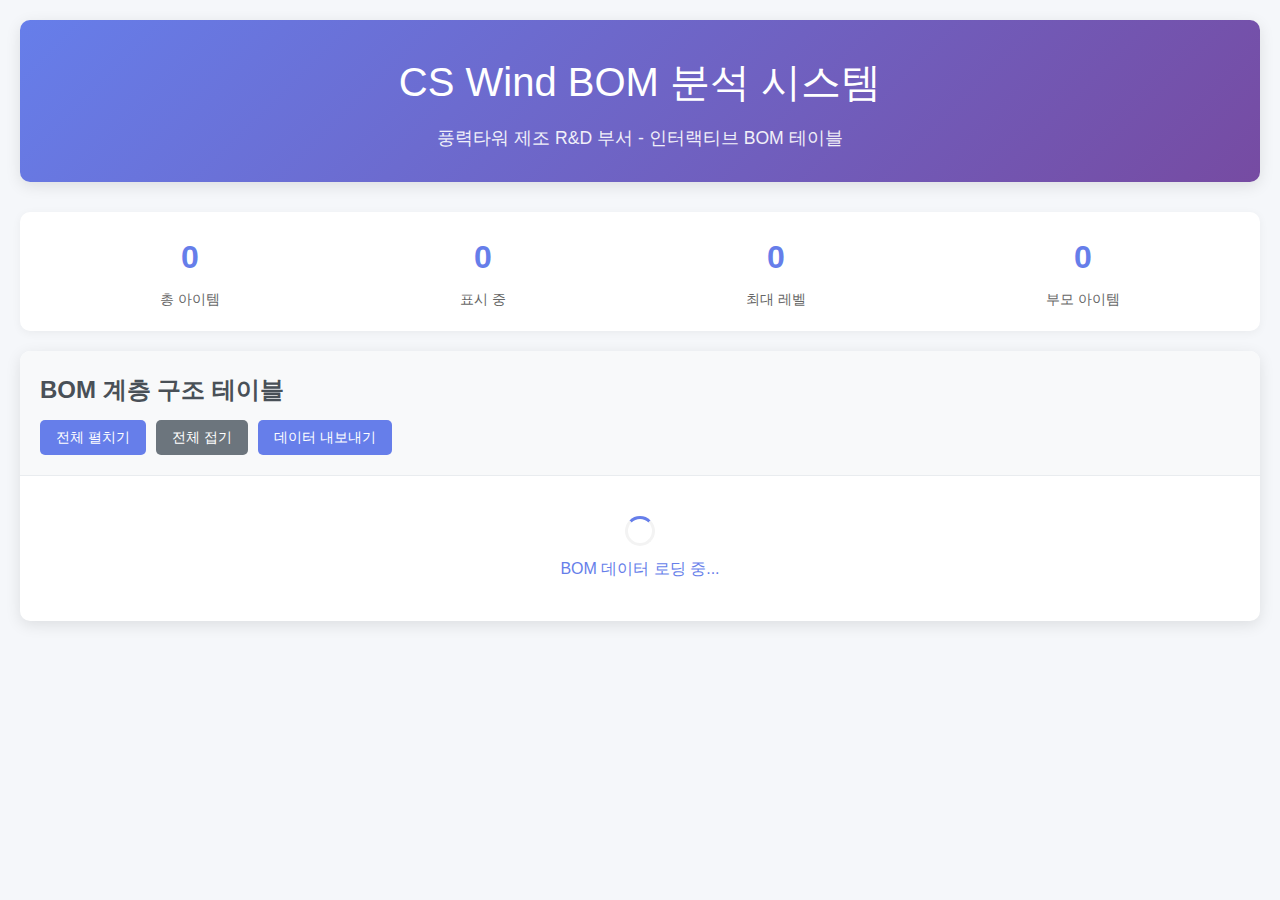
<file: bom-interactive-table.html>
<!DOCTYPE html>
<html lang="ko">
<head>
    <meta charset="UTF-8">
    <meta name="viewport" content="width=device-width, initial-scale=1.0">
    <title>CS Wind - 인터랙티브 BOM 테이블</title>
    <style>
        * {
            margin: 0;
            padding: 0;
            box-sizing: border-box;
        }

        body {
            font-family: 'Segoe UI', Tahoma, Geneva, Verdana, sans-serif;
            background-color: #f5f7fa;
            color: #333;
            line-height: 1.6;
        }

        .container {
            max-width: 1400px;
            margin: 0 auto;
            padding: 20px;
        }

        .header {
            background: linear-gradient(135deg, #667eea 0%, #764ba2 100%);
            color: white;
            padding: 30px;
            border-radius: 10px;
            margin-bottom: 30px;
            text-align: center;
            box-shadow: 0 4px 15px rgba(0,0,0,0.1);
        }

        .header h1 {
            font-size: 2.5rem;
            margin-bottom: 10px;
            font-weight: 300;
        }

        .header p {
            font-size: 1.1rem;
            opacity: 0.9;
        }

        .stats-bar {
            display: flex;
            justify-content: space-around;
            background: white;
            padding: 20px;
            border-radius: 10px;
            margin-bottom: 20px;
            box-shadow: 0 2px 10px rgba(0,0,0,0.05);
        }

        .stat-item {
            text-align: center;
        }

        .stat-number {
            font-size: 2rem;
            font-weight: bold;
            color: #667eea;
        }

        .stat-label {
            font-size: 0.9rem;
            color: #666;
            margin-top: 5px;
        }

        .table-container {
            background: white;
            border-radius: 10px;
            overflow: hidden;
            box-shadow: 0 4px 15px rgba(0,0,0,0.1);
        }

        .table-header {
            background: #f8f9fa;
            padding: 20px;
            border-bottom: 1px solid #e9ecef;
        }

        .table-header h2 {
            color: #495057;
            margin-bottom: 10px;
        }

        .controls {
            display: flex;
            gap: 10px;
            flex-wrap: wrap;
        }

        .btn {
            padding: 8px 16px;
            border: none;
            border-radius: 5px;
            cursor: pointer;
            font-size: 0.9rem;
            transition: all 0.3s ease;
        }

        .btn-primary {
            background: #667eea;
            color: white;
        }

        .btn-primary:hover {
            background: #5a6fd8;
            transform: translateY(-1px);
        }

        .btn-secondary {
            background: #6c757d;
            color: white;
        }

        .btn-secondary:hover {
            background: #5a6268;
        }

        #bomTable {
            width: 100%;
            border-collapse: collapse;
            font-size: 0.9rem;
        }

        #bomTable thead {
            background: linear-gradient(135deg, #667eea 0%, #764ba2 100%);
            color: white;
        }

        #bomTable th {
            padding: 15px 10px;
            text-align: left;
            font-weight: 600;
            border-right: 1px solid rgba(255,255,255,0.2);
            white-space: nowrap;
        }

        #bomTable th:last-child {
            border-right: none;
        }

        #bomTable tbody tr {
            border-bottom: 1px solid #e9ecef;
            transition: background-color 0.2s ease;
        }

        #bomTable tbody tr:hover {
            background-color: #f8f9fa;
        }

        #bomTable td {
            padding: 12px 10px;
            border-right: 1px solid #e9ecef;
            vertical-align: middle;
        }

        #bomTable td:last-child {
            border-right: none;
        }

        .toggle-icon {
            cursor: pointer;
            user-select: none;
            margin-right: 8px;
            color: #667eea;
            font-weight: bold;
            font-size: 1.1rem;
            transition: transform 0.2s ease;
        }

        .toggle-icon:hover {
            color: #5a6fd8;
            transform: scale(1.2);
        }

        .name-cell {
            cursor: pointer;
            display: flex;
            align-items: center;
        }

        .name-text {
            flex: 1;
        }

        /* 계층 구조 들여쓰기 */
        .depth-1 .name-cell { padding-left: 10px; }
        .depth-2 .name-cell { padding-left: 30px; }
        .depth-3 .name-cell { padding-left: 50px; }
        .depth-4 .name-cell { padding-left: 70px; }
        .depth-5 .name-cell { padding-left: 90px; }

        /* 계층별 배경색 구분 */
        .depth-1 { background-color: #fff; }
        .depth-2 { background-color: #f8f9ff; }
        .depth-3 { background-color: #f0f4ff; }
        .depth-4 { background-color: #e8f0ff; }
        .depth-5 { background-color: #e0ecff; }

        .hidden-row {
            display: none !important;
        }

        .expanded .toggle-icon {
            transform: rotate(90deg);
        }

        /* 반응형 디자인 */
        @media (max-width: 768px) {
            .container {
                padding: 10px;
            }
            
            .header h1 {
                font-size: 1.8rem;
            }
            
            .stats-bar {
                flex-direction: column;
                gap: 10px;
            }
            
            #bomTable {
                font-size: 0.8rem;
            }
            
            #bomTable th,
            #bomTable td {
                padding: 8px 5px;
            }
        }

        /* 로딩 애니메이션 */
        .loading {
            text-align: center;
            padding: 40px;
            color: #667eea;
        }

        .spinner {
            border: 3px solid #f3f3f3;
            border-top: 3px solid #667eea;
            border-radius: 50%;
            width: 30px;
            height: 30px;
            animation: spin 1s linear infinite;
            margin: 0 auto 10px;
        }

        @keyframes spin {
            0% { transform: rotate(0deg); }
            100% { transform: rotate(360deg); }
        }
    </style>
</head>
<body>
    <div class="container">
        <!-- 헤더 섹션 -->
        <div class="header">
            <h1>CS Wind BOM 분석 시스템</h1>
            <p>풍력타워 제조 R&D 부서 - 인터랙티브 BOM 테이블</p>
        </div>

        <!-- 통계 바 -->
        <div class="stats-bar">
            <div class="stat-item">
                <div class="stat-number" id="totalItems">0</div>
                <div class="stat-label">총 아이템</div>
            </div>
            <div class="stat-item">
                <div class="stat-number" id="visibleItems">0</div>
                <div class="stat-label">표시 중</div>
            </div>
            <div class="stat-item">
                <div class="stat-number" id="maxDepth">0</div>
                <div class="stat-label">최대 레벨</div>
            </div>
            <div class="stat-item">
                <div class="stat-number" id="parentItems">0</div>
                <div class="stat-label">부모 아이템</div>
            </div>
        </div>

        <!-- 테이블 컨테이너 -->
        <div class="table-container">
            <div class="table-header">
                <h2>BOM 계층 구조 테이블</h2>
                <div class="controls">
                    <button class="btn btn-primary" onclick="expandAll()">전체 펼치기</button>
                    <button class="btn btn-secondary" onclick="collapseAll()">전체 접기</button>
                    <button class="btn btn-primary" onclick="exportData()">데이터 내보내기</button>
                </div>
            </div>

            <div class="loading" id="loadingIndicator">
                <div class="spinner"></div>
                BOM 데이터 로딩 중...
            </div>

            <table id="bomTable" style="display: none;">
                <thead>
                    <tr>
                        <th>Find#</th>
                        <th>Level</th>
                        <th>부품 번호</th>
                        <th>부품명</th>
                        <th>버전</th>
                        <th>수량</th>
                        <th>총 수량</th>
                        <th>단위</th>
                        <th>중량 (KG)</th>
                        <th>재질</th>
                    </tr>
                </thead>
                <tbody id="bomTableBody">
                </tbody>
            </table>
        </div>
    </div>

    <script>
        // CS Wind BOM 샘플 데이터
        const bomData = [
            {
                "FindNumber": 60,
                "Depth": 1,
                "Number": "GST02791-000",
                "Name": "Shell and sockets Mid2 TS105-01",
                "Version": "A",
                "Quantity": 1,
                "TotalQuantity": 1.00,
                "Unit": "each",
                "Weight": "-",
                "Material": "-"
            },
            {
                "FindNumber": 10,
                "Depth": 2,
                "Number": "E0005498579",
                "Name": "asm weld sockets",
                "Version": "00",
                "Quantity": 1,
                "TotalQuantity": 1.00,
                "Unit": "each",
                "Weight": "-",
                "Material": "-"
            },
            {
                "FindNumber": 10,
                "Depth": 3,
                "Number": "E0003039487",
                "Name": "Weld socket - D40 M16 x 2",
                "Version": "09.01",
                "Quantity": 2.0,
                "TotalQuantity": 2.00,
                "Unit": "each",
                "Weight": 0.303,
                "Material": "1.0045 - S355JR"
            },
            {
                "FindNumber": 20,
                "Depth": 2,
                "Number": "E0005498581",
                "Name": "asm weld sockets",
                "Version": "00",
                "Quantity": 1,
                "TotalQuantity": 1.00,
                "Unit": "each",
                "Weight": "-",
                "Material": "-"
            },
            {
                "FindNumber": 10,
                "Depth": 3,
                "Number": "E0003039487",
                "Name": "Weld socket - D40 M16 x 10",
                "Version": "09.01",
                "Quantity": 10.0,
                "TotalQuantity": 10.00,
                "Unit": "each",
                "Weight": 0.303,
                "Material": "1.0045 - S355JR"
            },
            {
                "FindNumber": 30,
                "Depth": 2,
                "Number": "E0005498586",
                "Name": "asm weld sockets",
                "Version": "00",
                "Quantity": 1,
                "TotalQuantity": 1.00,
                "Unit": "each",
                "Weight": "-",
                "Material": "-"
            },
            {
                "FindNumber": 40,
                "Depth": 3,
                "Number": "E0003039488",
                "Name": "Weld socket - D50 M20 x 5",
                "Version": "10.01",
                "Quantity": 5.0,
                "TotalQuantity": 5.00,
                "Unit": "each",
                "Weight": 0.455,
                "Material": "1.0045 - S355JR"
            },
            {
                "FindNumber": 50,
                "Depth": 4,
                "Number": "E0003039489",
                "Name": "Bolt M20 x 50",
                "Version": "01.00",
                "Quantity": 20.0,
                "TotalQuantity": 100.00,
                "Unit": "each",
                "Weight": 0.125,
                "Material": "1.7225 - 42CrMo4"
            },
            {
                "FindNumber": 70,
                "Depth": 1,
                "Number": "GST02792-000",
                "Name": "Main Structure Frame",
                "Version": "B",
                "Quantity": 1,
                "TotalQuantity": 1.00,
                "Unit": "each",
                "Weight": "-",
                "Material": "-"
            },
            {
                "FindNumber": 80,
                "Depth": 2,
                "Number": "E0005498590",
                "Name": "Frame Assembly Left",
                "Version": "01",
                "Quantity": 1,
                "TotalQuantity": 1.00,
                "Unit": "each",
                "Weight": "-",
                "Material": "-"
            },
            {
                "FindNumber": 90,
                "Depth": 3,
                "Number": "E0003039490",
                "Name": "Steel Plate 20mm",
                "Version": "05.02",
                "Quantity": 4.0,
                "TotalQuantity": 4.00,
                "Unit": "m²",
                "Weight": 62.8,
                "Material": "1.0570 - S355J2+N"
            }
        ];

        let processedData = [];
        let expandedItems = new Set();

        // 데이터 전처리 - 부모 여부 판단
        function preprocessData(data) {
            const processed = data.map((item, index) => {
                const nextItem = data[index + 1];
                const isParent = nextItem && nextItem.Depth > item.Depth;
                
                return {
                    ...item,
                    isParent: isParent,
                    rowId: `row-${index}`,
                    children: []
                };
            });

            return processed;
        }

        // 테이블 렌더링
        function renderBOMTable() {
            const tbody = document.getElementById('bomTableBody');
            tbody.innerHTML = '';

            processedData.forEach((item, index) => {
                const row = document.createElement('tr');
                row.id = item.rowId;
                row.className = `depth-${item.Depth}`;
                row.setAttribute('data-level', item.Depth);
                row.setAttribute('data-index', index);

                // 초기 상태: Depth 1만 보이고 나머지는 숨김
                if (item.Depth > 1) {
                    row.classList.add('hidden-row');
                }

                const toggleIcon = item.isParent ? 
                    `<span class="toggle-icon" data-expanded="false">▶</span>` : 
                    '<span style="margin-right: 26px;"></span>';

                row.innerHTML = `
                    <td>${item.FindNumber}</td>
                    <td>${item.Depth}</td>
                    <td>${item.Number}</td>
                    <td>
                        <div class="name-cell" onclick="${item.isParent ? `toggleRow(${index})` : ''}">
                            ${toggleIcon}
                            <span class="name-text">${item.Name}</span>
                        </div>
                    </td>
                    <td>${item.Version}</td>
                    <td>${item.Quantity}</td>
                    <td>${item.TotalQuantity}</td>
                    <td>${item.Unit}</td>
                    <td>${item.Weight}</td>
                    <td>${item.Material}</td>
                `;

                tbody.appendChild(row);
            });

            updateStatistics();
        }

        // 행 토글 함수 (핵심 로직)
        function toggleRow(parentIndex) {
            const parentItem = processedData[parentIndex];
            const parentRow = document.getElementById(parentItem.rowId);
            const toggleIcon = parentRow.querySelector('.toggle-icon');
            
            const isCurrentlyExpanded = toggleIcon.getAttribute('data-expanded') === 'true';
            const newExpandedState = !isCurrentlyExpanded;
            
            // 토글 아이콘 상태 변경
            toggleIcon.setAttribute('data-expanded', newExpandedState);
            toggleIcon.textContent = newExpandedState ? '▼' : '▶';
            parentRow.classList.toggle('expanded', newExpandedState);

            // 하위 항목들 토글 (재귀적으로 모든 하위 레벨 포함)
            const parentDepth = parentItem.Depth;
            
            for (let i = parentIndex + 1; i < processedData.length; i++) {
                const currentItem = processedData[i];
                
                // 같은 레벨이거나 더 상위 레벨을 만나면 중단
                if (currentItem.Depth <= parentDepth) {
                    break;
                }
                
                const currentRow = document.getElementById(currentItem.rowId);
                
                if (newExpandedState) {
                    // 펼치기: 직계 자식만 보이게 하고, 손자 이하는 각자의 상태에 따라
                    if (currentItem.Depth === parentDepth + 1) {
                        currentRow.classList.remove('hidden-row');
                    }
                } else {
                    // 접기: 모든 하위 항목 숨기기
                    currentRow.classList.add('hidden-row');
                    
                    // 하위 항목들의 토글 상태도 초기화
                    if (currentItem.isParent) {
                        const childToggleIcon = currentRow.querySelector('.toggle-icon');
                        if (childToggleIcon) {
                            childToggleIcon.setAttribute('data-expanded', 'false');
                            childToggleIcon.textContent = '▶';
                            currentRow.classList.remove('expanded');
                        }
                    }
                }
            }

            updateStatistics();
        }

        // 전체 펼치기
        function expandAll() {
            processedData.forEach((item, index) => {
                const row = document.getElementById(item.rowId);
                row.classList.remove('hidden-row');
                
                if (item.isParent) {
                    const toggleIcon = row.querySelector('.toggle-icon');
                    if (toggleIcon) {
                        toggleIcon.setAttribute('data-expanded', 'true');
                        toggleIcon.textContent = '▼';
                        row.classList.add('expanded');
                    }
                }
            });
            updateStatistics();
        }

        // 전체 접기
        function collapseAll() {
            processedData.forEach((item, index) => {
                const row = document.getElementById(item.rowId);
                
                if (item.Depth > 1) {
                    row.classList.add('hidden-row');
                }
                
                if (item.isParent) {
                    const toggleIcon = row.querySelector('.toggle-icon');
                    if (toggleIcon) {
                        toggleIcon.setAttribute('data-expanded', 'false');
                        toggleIcon.textContent = '▶';
                        row.classList.remove('expanded');
                    }
                }
            });
            updateStatistics();
        }

        // 통계 업데이트
        function updateStatistics() {
            const totalItems = processedData.length;
            const visibleRows = document.querySelectorAll('#bomTableBody tr:not(.hidden-row)').length;
            const maxDepth = Math.max(...processedData.map(item => item.Depth));
            const parentItems = processedData.filter(item => item.isParent).length;

            document.getElementById('totalItems').textContent = totalItems;
            document.getElementById('visibleItems').textContent = visibleRows;
            document.getElementById('maxDepth').textContent = maxDepth;
            document.getElementById('parentItems').textContent = parentItems;
        }

        // 데이터 내보내기
        function exportData() {
            const visibleData = processedData.filter((item, index) => {
                const row = document.getElementById(item.rowId);
                return !row.classList.contains('hidden-row');
            });

            const csvContent = [
                ['FindNumber', 'Depth', 'Number', 'Name', 'Version', 'Quantity', 'TotalQuantity', 'Unit', 'Weight', 'Material'].join(','),
                ...visibleData.map(item => 
                    [item.FindNumber, item.Depth, item.Number, item.Name, item.Version, 
                     item.Quantity, item.TotalQuantity, item.Unit, item.Weight, item.Material].join(',')
                )
            ].join('\n');

            const blob = new Blob([csvContent], { type: 'text/csv;charset=utf-8;' });
            const link = document.createElement('a');
            const url = URL.createObjectURL(blob);
            link.setAttribute('href', url);
            link.setAttribute('download', `cs_wind_bom_${new Date().toISOString().split('T')[0]}.csv`);
            document.body.appendChild(link);
            link.click();
            document.body.removeChild(link);
        }

        // 초기화
        function initializeBOMTable() {
            setTimeout(() => {
                processedData = preprocessData(bomData);
                renderBOMTable();
                
                // 로딩 완료
                document.getElementById('loadingIndicator').style.display = 'none';
                document.getElementById('bomTable').style.display = 'table';
                
                console.log('CS Wind BOM 테이블 초기화 완료');
                console.log(`총 ${processedData.length}개 아이템 로드됨`);
            }, 1500); // 로딩 애니메이션을 위한 지연
        }

        // 페이지 로드 시 초기화
        window.addEventListener('DOMContentLoaded', initializeBOMTable);
    </script>
</body>
</html>
</file>
